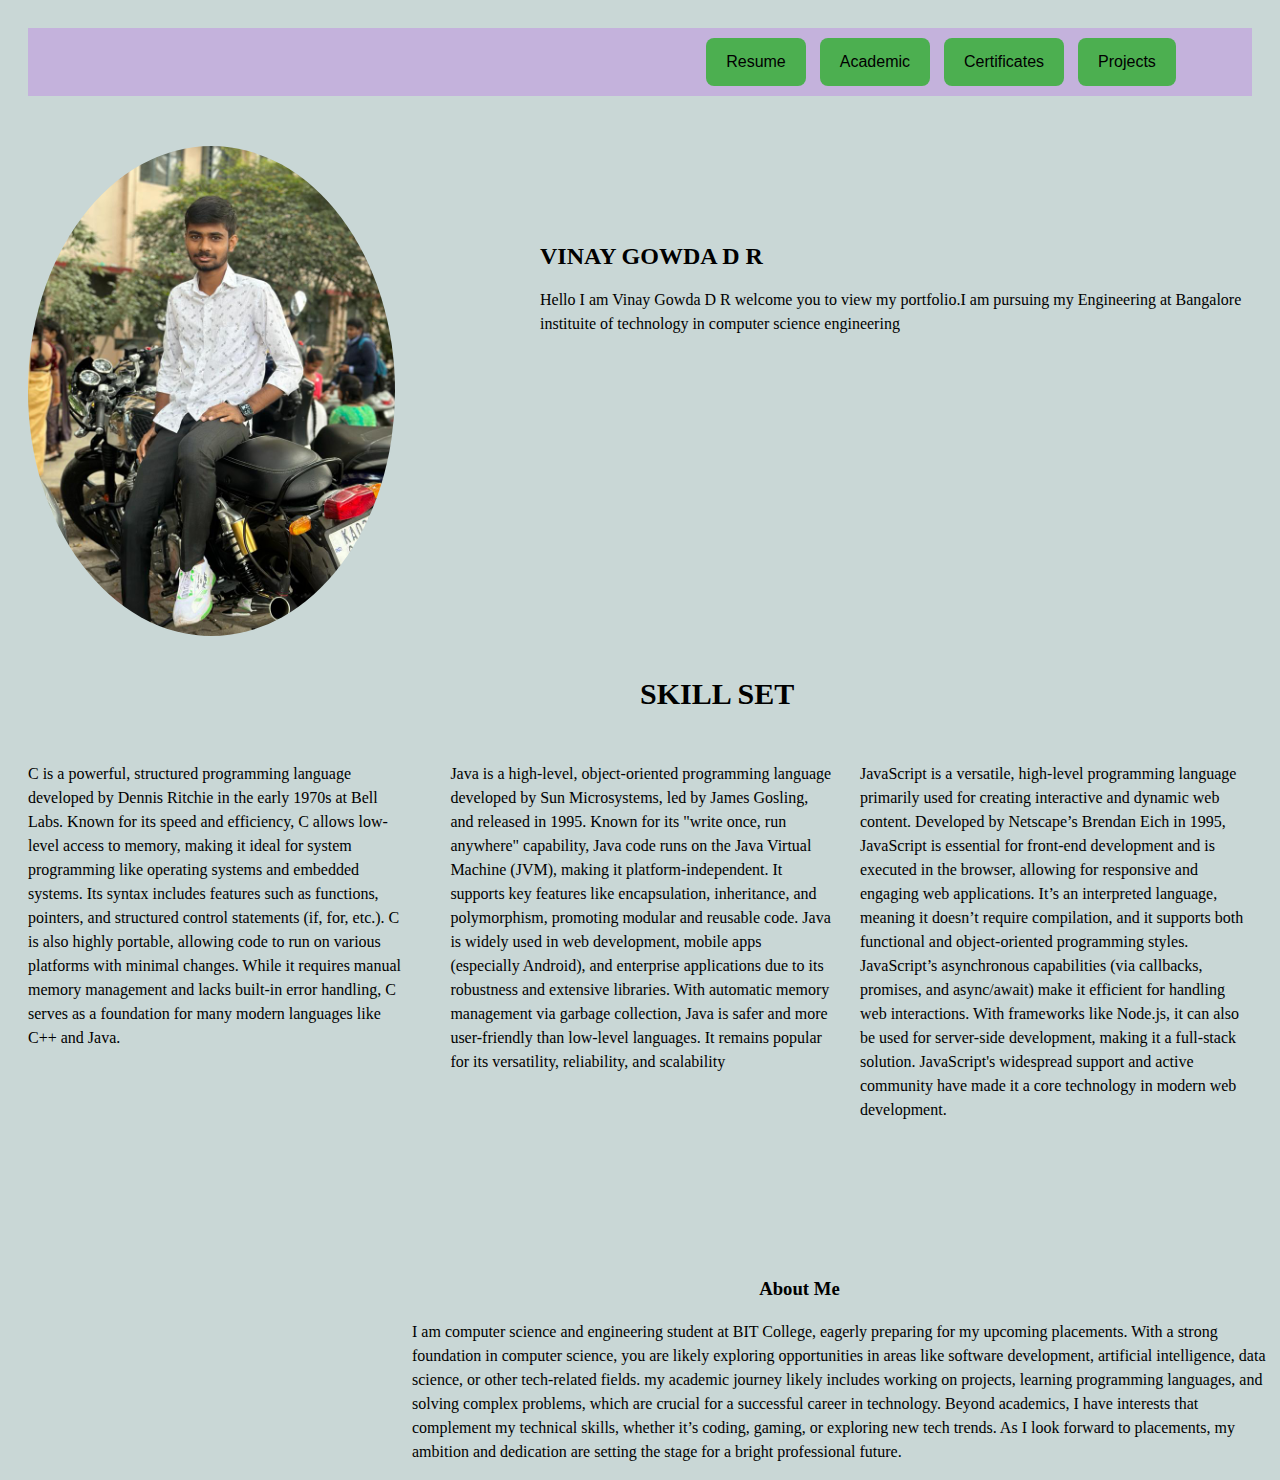
<file: port/index.html>
<!DOCTYPE html>
<html lang="en">
<head>
    <meta charset="UTF-8">
    <meta name="viewport" content="width=device-width, initial-scale=1.0">
    <link rel="stylesheet" href="style.css">
    <title>PORTFOLIO</title>
    <meta name="viewport" content="width=device-width, initial-scale=1.0">

</head>
<body>
    <div class="contents">
        <button class="nav-button" id="resume" onclick="resume()">Resume</button>
        <button class="nav-button" id="academic" onclick="academic()">Academic</button>
        <button class="nav-button" id="about" onclick="certificates()">Certificates</button>
        <button class="nav-button" id="hobby" onclick="projects()">Projects</button>
    </div>
   
        <div class="inform">
            <h2>VINAY GOWDA D R</h2>
            <P>Hello I am Vinay Gowda D R welcome you to view my portfolio.I am pursuing my Engineering at Bangalore instituite of technology in computer science engineering </P>
        </div>
        <div class="photo">
            <img src="vinay.jpg" id="ph">
            </div>
       
                <div class="skills">
                    <h4>SKILL SET</h4>
                    <div class="skill">
                    <div id="c">
                        <p>C is a powerful, structured programming language developed by Dennis Ritchie in the early 1970s at Bell Labs. Known for its speed and efficiency, C allows low-level access to memory, making it ideal for system programming like operating systems and embedded systems. Its syntax includes features such as functions, pointers, and structured control statements (if, for, etc.). C is also highly portable, allowing code to run on various platforms with minimal changes. While it requires manual memory management and lacks built-in error handling, C serves as a foundation for many modern languages like C++ and Java.</p></div>
                        <div id="java">
                            <p>Java is a high-level, object-oriented programming language developed by Sun Microsystems, led by James Gosling, and released in 1995. Known for its "write once, run anywhere" capability, Java code runs on the Java Virtual Machine (JVM), making it platform-independent. It supports key features like encapsulation, inheritance, and polymorphism, promoting modular and reusable code. Java is widely used in web development, mobile apps (especially Android), and enterprise applications due to its robustness and extensive libraries. With automatic memory management via garbage collection, Java is safer and more user-friendly than low-level languages. It remains popular for its versatility, reliability, and scalability</p></div>
                            <div id="javascript">
                                <p>
                                    JavaScript is a versatile, high-level programming language primarily used for creating interactive and dynamic web content. Developed by Netscape’s Brendan Eich in 1995, JavaScript is essential for front-end development and is executed in the browser, allowing for responsive and engaging web applications. It’s an interpreted language, meaning it doesn’t require compilation, and it supports both functional and object-oriented programming styles. JavaScript’s asynchronous capabilities (via callbacks, promises, and async/await) make it efficient for handling web interactions. With frameworks like Node.js, it can also be used for server-side development, making it a full-stack solution. JavaScript's widespread support and active community have made it a core technology in modern web development.
                                </p></div>
                                </div>
                            </div>
                                
                               
                                <div class="language">
                                    <h3>About Me</h3>
                                         <p id="about1">I am computer science and engineering student at BIT College, eagerly preparing for my upcoming placements. With a strong foundation in computer science, you are likely exploring opportunities in areas like software development, artificial intelligence, data science, or other tech-related fields.
                        
                                            my academic journey likely includes working on projects, learning programming languages, and solving complex problems, which are crucial for a successful career in technology. Beyond academics, I have  interests that complement my technical skills, whether it’s coding, gaming, or exploring new tech trends.
                                            
                                            As I look forward to placements, my ambition and dedication are setting the stage for a bright professional future. 
                                         </p>
                                        </div>
        
       
</body>
<script src="s1.js"></script>  
</html>
</file>
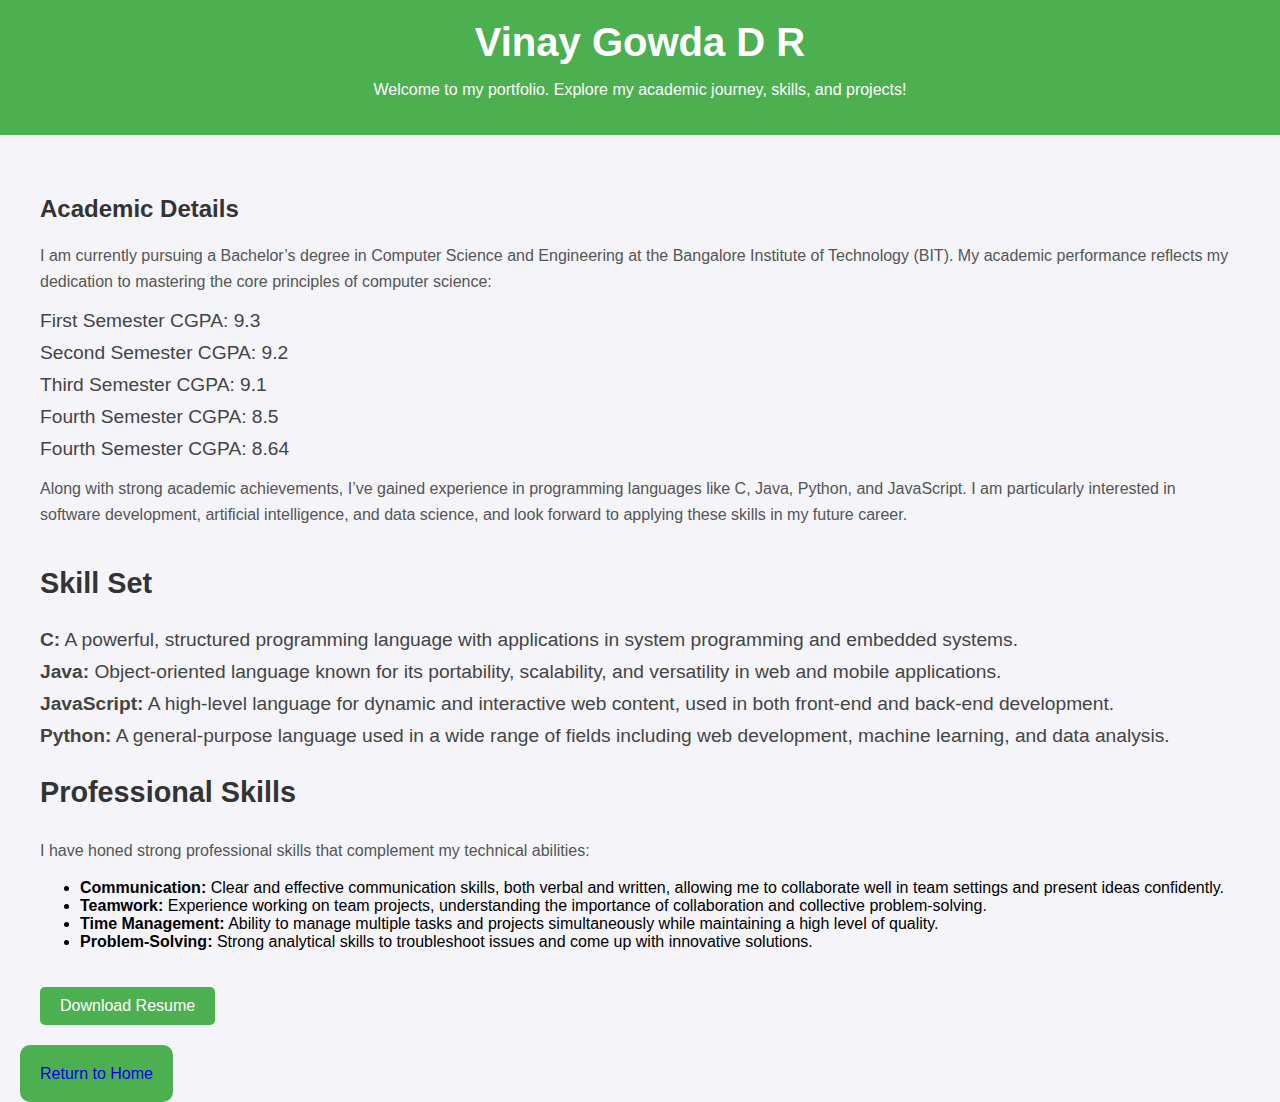
<file: port/academic.html>
<!DOCTYPE html>
<html lang="en">
<head>
    <meta charset="UTF-8">
    <meta name="viewport" content="width=device-width, initial-scale=1.0">
    <title>My Portfolio</title>
    <style>
    
        body {
            font-family: 'Arial', sans-serif;
            background-color: #f4f4f9;
            margin: 0;
            padding: 0;
            box-sizing: border-box;
        }

        header {
            background-color: #4CAF50;
            color: white;
            text-align: center;
            padding: 20px;
        }

        h1 {
            margin: 0;
            font-size: 2.5rem;
        }

        h2 {
            margin-top: 0;
            color: #333;
        }

        
        .content {
            padding: 20px;
            max-width: 1200px;
            margin: auto;
        }

        .content h3 {
            color: #333;
            font-size: 1.8rem;
        }

        .content p {
            color: #555;
            font-size: 1rem;
            line-height: 1.6;
        }

        .skills-section, .academic-section {
            margin-top: 40px;
        }

        .skills-section ul, .academic-section ul {
            list-style-type: none;
            padding: 0;
        }

        .skills-section li, .academic-section li {
            margin: 10px 0;
            font-size: 1.2rem;
            color: #444;
        }
        .home-btn{
        padding: 20px;
        margin-left: 20px;
        border-radius: 10px;
        text-decoration: none;
      }


        .button {
            display: inline-block;
            background-color: #4CAF50;
            color: white;
            padding: 10px 20px;
            margin: 20px 0 20px 0;
            text-decoration: none;
            font-size: 1rem;
            border-radius: 5px;
            transition: background-color 0.3s ease;
        }

        .button:hover {
            background-color: #45a049;
        }

    
        @media (max-width: 768px) {
            h1 {
                font-size: 2rem;
            }

            .content {
                padding: 15px;
            }

            .skills-section, .academic-section {
                margin-top: 30px;
            }

            .skills-section li, .academic-section li {
                font-size: 1rem;
            }
        } 
    </style>
</head>
<body>

    <header>
        <h1>Vinay Gowda D R</h1>
        <p>Welcome to my portfolio. Explore my academic journey, skills, and projects!</p>
    </header>

    <div class="content">
        <section class="academic-section">
            <h2>Academic Details</h2>
            <p>I am currently pursuing a Bachelor’s degree in Computer Science and Engineering at the Bangalore Institute of Technology (BIT). My academic performance reflects my dedication to mastering the core principles of computer science:</p>
            <ul>
                <li>First Semester CGPA: 9.3</li>
                <li>Second Semester CGPA: 9.2</li>
                <li>Third Semester CGPA: 9.1</li>
                <li>Fourth Semester CGPA: 8.5</li>
                <li>Fourth Semester CGPA: 8.64</li>
            </ul>
            <p>Along with strong academic achievements, I’ve gained experience in programming languages like C, Java, Python, and JavaScript. I am particularly interested in software development, artificial intelligence, and data science, and look forward to applying these skills in my future career.</p>
        </section>

        <section class="skills-section">
            <h3>Skill Set</h3>
            <ul>
                <li><strong>C:</strong> A powerful, structured programming language with applications in system programming and embedded systems.</li>
                <li><strong>Java:</strong> Object-oriented language known for its portability, scalability, and versatility in web and mobile applications.</li>
                <li><strong>JavaScript:</strong> A high-level language for dynamic and interactive web content, used in both front-end and back-end development.</li>
                <li><strong>Python:</strong> A general-purpose language used in a wide range of fields including web development, machine learning, and data analysis.</li>
            </ul>
        </section>

        <section class="communication-section">
            <h3>Professional Skills</h3>
            <p>I have honed strong professional skills that complement my technical abilities:</p>
            <ul>
                <li><strong>Communication:</strong> Clear and effective communication skills, both verbal and written, allowing me to collaborate well in team settings and present ideas confidently.</li>
                <li><strong>Teamwork:</strong> Experience working on team projects, understanding the importance of collaboration and collective problem-solving.</li>
                <li><strong>Time Management:</strong> Ability to manage multiple tasks and projects simultaneously while maintaining a high level of quality.</li>
                <li><strong>Problem-Solving:</strong> Strong analytical skills to troubleshoot issues and come up with innovative solutions.</li>
            </ul>
        </section>

        <a href="aresume12.pdf" class="button" download>Download Resume</a>
    </div>
    <a href="index.html" class="home-btn" style="background-color: #4CAF50;">Return to Home</a>
</body>
</html>
</file>
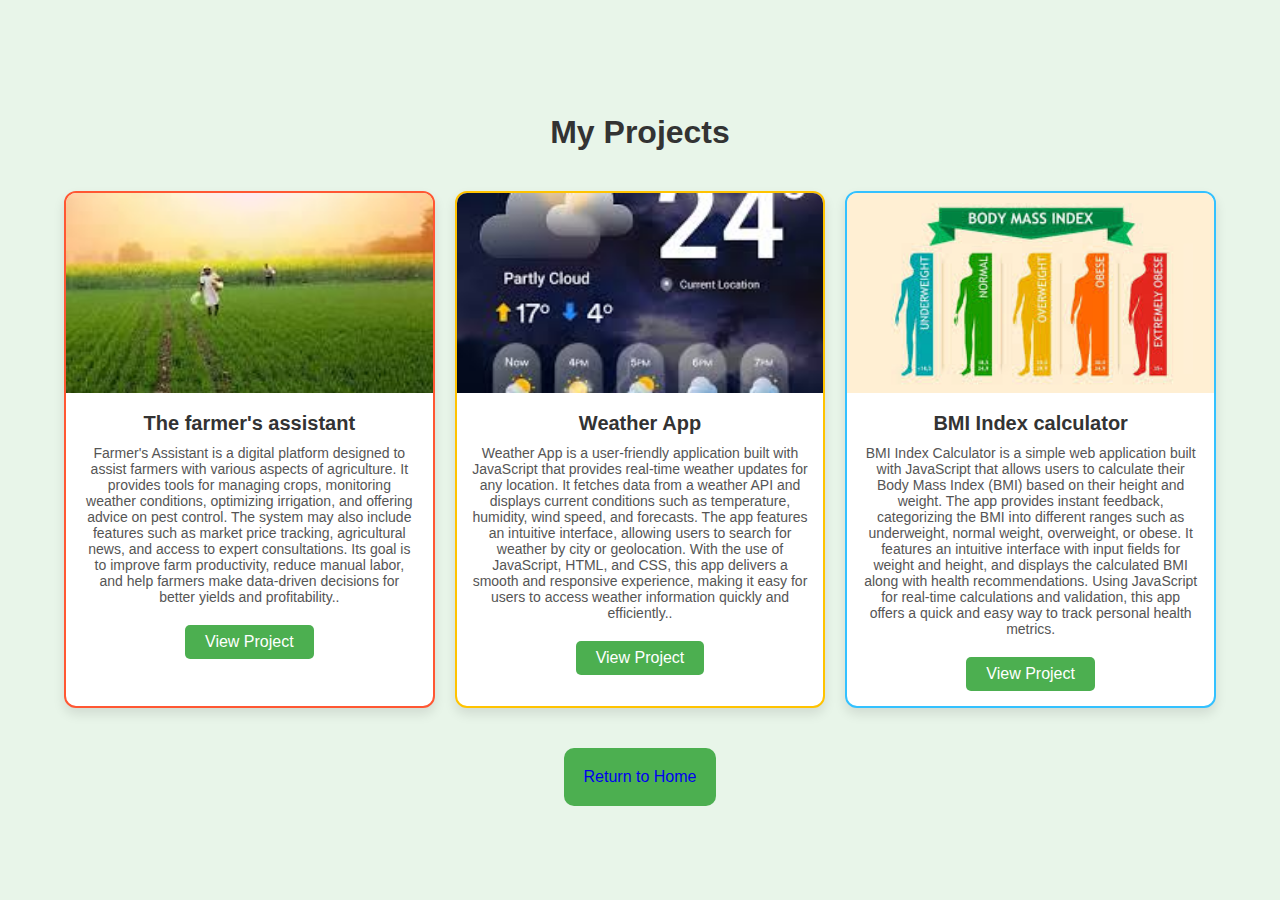
<file: port/projects.html>
<!DOCTYPE html>
<html lang="en">
<head>
  <meta charset="UTF-8">
  <meta name="viewport" content="width=device-width, initial-scale=1.0">
  <title>My Projects</title>
  <style>
    
    body {
        font-family: 'Arial', sans-serif;
      margin: 0;
      padding: 0;
      background-color: #e8f5e9;
      display: flex;
      flex-direction: column;
      align-items: center;
      justify-content: center;
      min-height: 100vh;
    }

    h1 {
      text-align: center;
      margin: 20px 0;
      color: #333;
      font-size: 32px;
      font-weight: bold;
    }

    
    .projects-container {
      display: grid;
      grid-template-columns: repeat(3, 1fr);
      grid-gap: 20px;
      padding: 20px;
      width: 90%;
      max-width: 1200px;
    }
    .home-btn{
        padding: 20px;
        margin-top: 20px;
        border-radius: 10px;
        text-decoration: none;
      }

   
    .project-card {
      border: 2px solid #ddd;
      border-radius: 12px;
      overflow: hidden;
      box-shadow: 0 6px 12px rgba(0, 0, 0, 0.1);
      background-color: #fff;
      transition: transform 0.3s, box-shadow 0.3s;
      cursor: pointer; 
    }

   
    .project-card:hover {
      transform: translateY(-10px);
      box-shadow: 0 10px 20px rgba(0, 0, 0, 0.2);
    }

   
    .project-card img {
      width: 100%;
      height: 200px;
      object-fit: cover;
    }

   
    .project-info {
      padding: 15px;
      text-align: center;
    }

    .project-info h3 {
      margin: 0;
      font-size: 20px;
      font-weight: bold;
      color: #333;
    }

    .project-info p {
      font-size: 14px;
      color: #555;
      margin: 10px 0;
    }

    .project-info a {
      display: inline-block;
      margin-top: 10px;
      padding: 8px 20px;
      background-color: #4CAF50;
      color: #fff;
      text-decoration: none;
      border-radius: 5px;
      transition: background-color 0.3s;
    }

    .project-info a:hover {
      background-color: #45a049; 
    }

    
    .project-card:nth-child(1) {
      border-color: #FF5733;
    }

    .project-card:nth-child(2) {
      border-color: #FFC300; 
    }

    .project-card:nth-child(3) {
      border-color: #33C1FF;
    }

   
    @media (max-width: 768px) {
      h1 {
        font-size: 28px;
      }

      .projects-container {
        grid-template-columns: 1fr; 
      }
    }
  </style>
</head>
<body>

  <h1>My Projects</h1>
  <div class="projects-container">
  
    <div class="project-card">
      <img src="farmer.jpg" alt="Project 1">
      <div class="project-info">
        <h3>The farmer's assistant</h3>
        <p>Farmer's Assistant is a digital platform designed to assist farmers with various aspects of agriculture. It provides tools for managing crops, monitoring weather conditions, optimizing irrigation, and offering advice on pest control. The system may also include features such as market price tracking, agricultural news, and access to expert consultations. Its goal is to improve farm productivity, reduce manual labor, and help farmers make data-driven decisions for better yields and profitability..</p>
        <a href="https://localhost:3000/" target="_blank">View Project</a>
      </div>
    </div>

    <div class="project-card">
      <img src="weather.jpg" alt="Project 2">
      <div class="project-info">
        <h3>Weather App</h3>
        <p>Weather App is a user-friendly application built with JavaScript that provides real-time weather updates for any location. It fetches data from a weather API and displays current conditions such as temperature, humidity, wind speed, and forecasts. The app features an intuitive interface, allowing users to search for weather by city or geolocation. With the use of JavaScript, HTML, and CSS, this app delivers a smooth and responsive experience, making it easy for users to access weather information quickly and efficiently..</p>
        <a href="https://vinay18weather.netlify.app/" target="_blank">View Project</a>
      </div>
    </div>

  
    <div class="project-card">
      <img src="bmi.jpg" alt="Project 3">
      <div class="project-info">
        <h3>BMI Index calculator</h3>
        <p>BMI Index Calculator is a simple web application built with JavaScript that allows users to calculate their Body Mass Index (BMI) based on their height and weight. The app provides instant feedback, categorizing the BMI into different ranges such as underweight, normal weight, overweight, or obese. It features an intuitive interface with input fields for weight and height, and displays the calculated BMI along with health recommendations. Using JavaScript for real-time calculations and validation, this app offers a quick and easy way to track personal health metrics.</p>
        <a href="https://vinaybmi.netlify.app/" target="_blank">View Project</a>
      </div>
      
    </div>
  </div>
  <a href="index.html" class="home-btn" style="background-color: #4CAF50;">Return to Home</a>

</body>
</html>
</file>
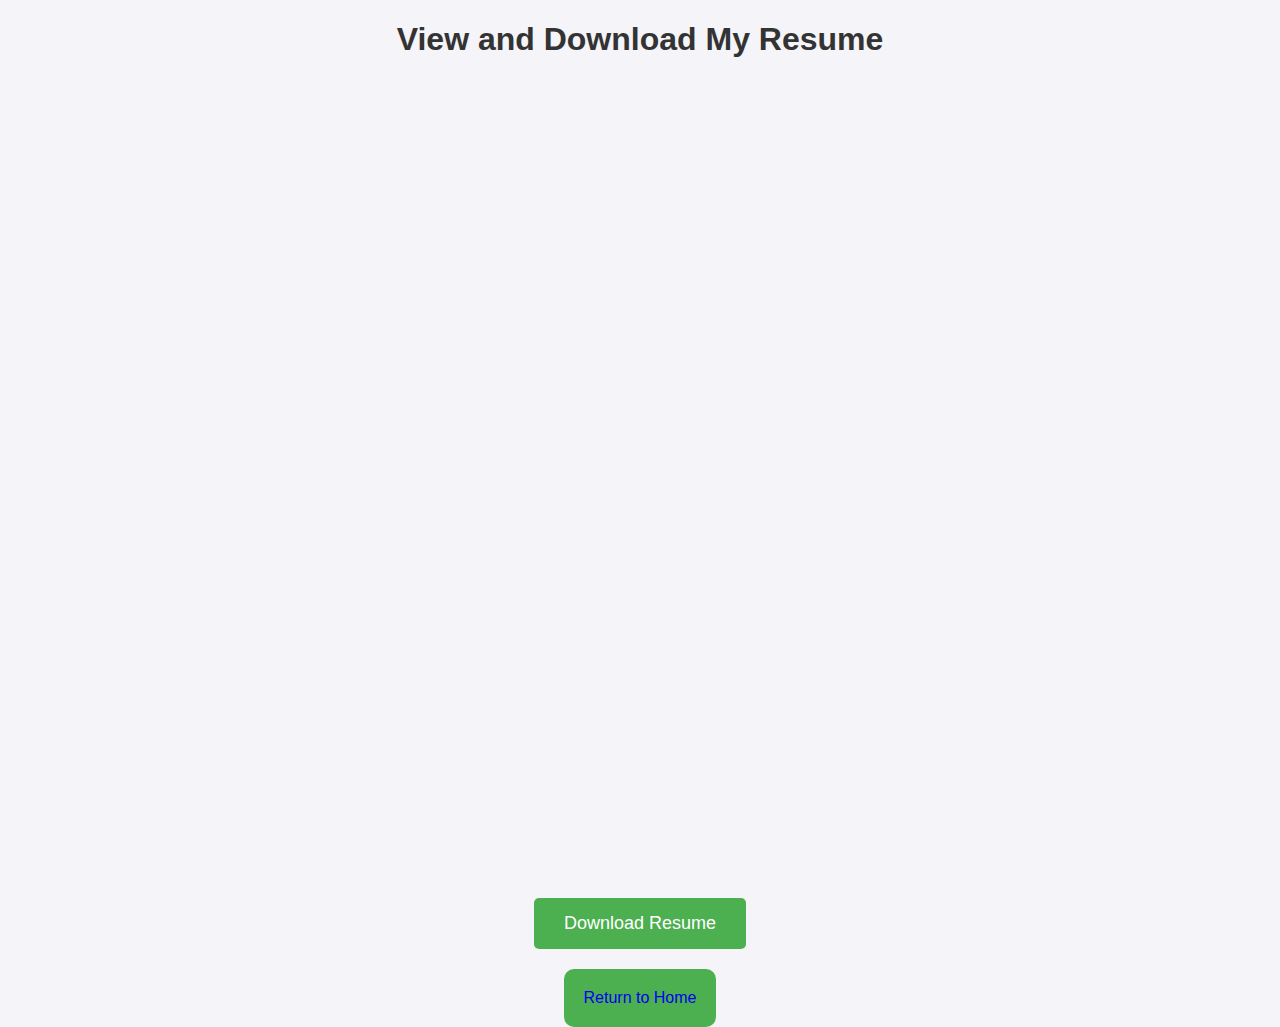
<file: port/resume.html>
<!DOCTYPE html>
<html lang="en">
<head>
  <meta charset="UTF-8">
  <meta name="viewport" content="width=device-width, initial-scale=1.0">
  <title>Resume</title>
  <style>
    
    body {
      font-family: 'Arial', sans-serif;
      margin: 0;
      padding: 0;
      background-color: #f4f4f9;
      display: flex;
      flex-direction: column;
      align-items: center;
      justify-content: center;
      min-height: 100vh;
    }

    
    h1 {
      font-size: 32px;
      color: #333;
      margin-bottom: 20px;
      text-align: center;
    }

   
    .resume-container {
      display: flex;
      flex-direction: column;
      align-items: center;
      justify-content: center;
      width: 80%;
      max-width: 1200px;
    }

    
    .resume-display {
      width: 100%;
      height: 800px; 
      border: none;
      margin-bottom: 20px;
    }

   
    .download-btn {
      background-color: #4CAF50;
      color: #fff;
      padding: 15px 30px;
      font-size: 18px;
      border-radius: 5px;
      text-decoration: none;
      text-align: center;
      transition: background-color 0.3s;
      cursor: pointer;
    }

   
    .download-btn:hover {
      background-color: #45a049;
    }

    .instructions {
      margin-top: 20px;
      font-size: 16px;
      color: #555;
    }

   
    @media (max-width: 768px) {
      h1 {
        font-size: 28px;
      }

      .download-btn {
        font-size: 16px;
        padding: 12px 25px;
    
      }

      .resume-display {
        height: 600px;
      }
     
    }
    .home-btn{
        padding: 20px;
        margin-top: 20px;
        border-radius: 10px;
        text-decoration: none;
      }
  </style>
</head>
<body>

  <h1>View and Download My Resume</h1>
  
  <div class="resume-container">
  
    <iframe src="updatedresume.pdf" class="resume-display" type="application/pdf"></iframe>
    <a href="updatedresume.pdf" class="download-btn" download>Download Resume</a>

     <a href="index.html" class="home-btn" style="background-color: #4CAF50;">Return to Home</a>
  </div>

</body>
</html>
</file>
<file: port/style.css>
body{
    background-color:#c9d7d6  ;
    padding: 20px;
    color: black;
    line-height: 1.5rem;
}
.contents{
    margin: 0;
    background-color:rgb(196, 178, 220) ;
    padding-left: 55%;
}

.nav-button {
    background-color: #4CAF50; 
    color: black; 
    border: none; 
    padding: 15px 20px; 
    text-align: center; 
    text-decoration: none; 
    display: inline-block; 
    font-size: 16px; 
    margin: 10px 5px; 
    border-radius: 8px;
    cursor: pointer; 
    transition: 0.3s ease; 
}


.nav-button:hover {
    background-color: #45a049; 
    transform: scale(1.1); 
}


.nav-button:active {
    background-color: #3e8e41; 
    transform: scale(1.05); 
}

h1{
    text-align: center;
    font-size: 50px;
}
#ph{
    margin-top: 50px;
    margin-left: 0%;
   width: 30%;
   height: 60%;
   border-radius: 50%;
    

}
.inform
{
   margin-left: 40%;
    margin-top: 10%;
    border-color: blue;
    position: absolute;
}


.language{
    position: absolute;
    padding-left: 30%;
    margin-top: 40%;
}
h3{
    padding-left: 40%;
}
#ph1{
    width: 20%;
    height: 60%; 
    margin-top: 40%;
    position: absolute;
    
}
h4{
padding-left: 50%;
font-size: 30px;
}

    
#c{
    color:black;
    position: absolute;
    width: 30%;
}
#java{
    margin-left: 33%;
    position: absolute;
    width: 30%;
}
#javascript{
    
    margin-left: 65%;
    position: absolute;
    width: 30%;
}
#c:hover{
    border-style: double;
    font-size:medium ;
    background-color: hsl(0, 0%, 60%);
    border-radius: 10px;
    }
 #java:hover{   
    border-style: double;
    background-color: hsl(0, 0%, 60%);
    font-size:medium ;
    border-radius: 10px;
 }
 #javascript:hover{   border-style: double;
    background-color: hsl(0, 0%, 60%);
    font-size:medium ;
    border-radius: 10px;
 }
 #about1{
    line-height: 1.5rem;
 }
</file>
